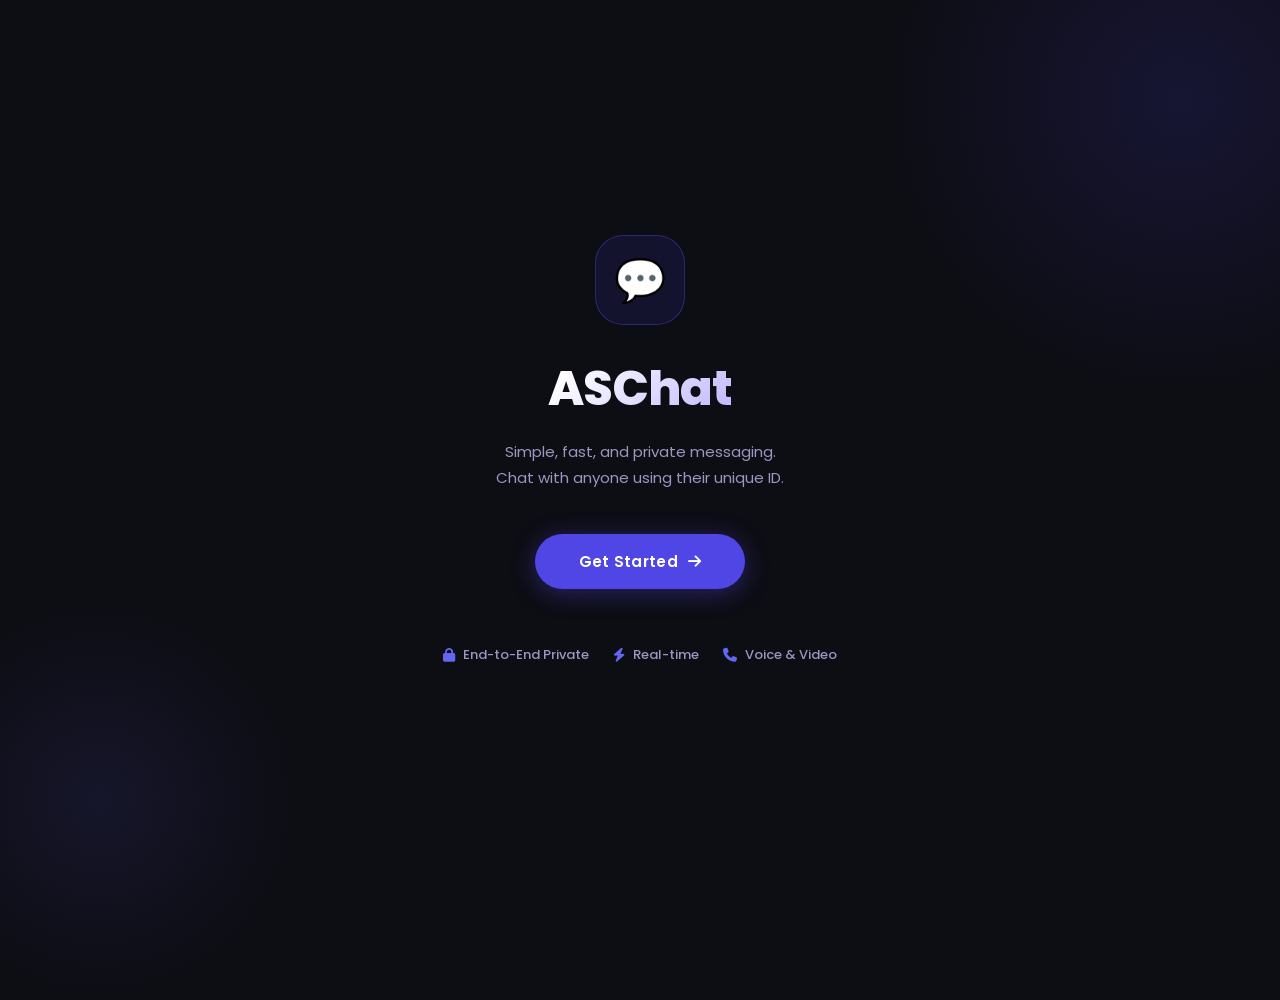
<file: index.html>
<!DOCTYPE html>
<html lang="en">
<head>
  <meta charset="UTF-8" />
  <meta name="viewport" content="width=device-width, initial-scale=1.0"/>
  <title>ASChat — Private Messaging</title>
  <link rel="stylesheet" href="css/style.css" />
  <link rel="stylesheet" href="https://cdnjs.cloudflare.com/ajax/libs/font-awesome/6.5.0/css/all.min.css"/>
  <link rel="manifest" href="manifest.json" />
  <meta name="theme-color" content="#4F46E5" />
  <meta name="apple-mobile-web-app-capable" content="yes" />
  <meta name="apple-mobile-web-app-status-bar-style" content="black-translucent" />
  <meta name="apple-mobile-web-app-title" content="ASChat" />
  <link rel="apple-touch-icon" href="icons/icon-192.png" />
  <link rel="icon" type="image/png" sizes="192x192" href="icons/icon-192.png" />
  <link rel="icon" type="image/png" sizes="512x512" href="icons/icon-512.png" />
</head>
<body class="landing-page">
  <div class="landing-container">
    <div class="landing-logo-wrap">💬</div>
    <h1>ASChat</h1>
    <p>Simple, fast, and private messaging.<br/>Chat with anyone using their unique ID.</p>
    <a href="auth.html" class="btn-start">
      Get Started <i class="fa-solid fa-arrow-right"></i>
    </a>
    <div class="landing-features">
      <div class="landing-feat"><i class="fa-solid fa-lock"></i> End-to-End Private</div>
      <div class="landing-feat"><i class="fa-solid fa-bolt"></i> Real-time</div>
      <div class="landing-feat"><i class="fa-solid fa-phone"></i> Voice &amp; Video</div>
    </div>
  </div>
  <script>
    if ('serviceWorker' in navigator) {
      navigator.serviceWorker.register('sw.js').catch(() => {});
    }
  </script>
</body>
</html>
</file>
<file: css/style.css>
@import url('https://fonts.googleapis.com/css2?family=Poppins:wght@300;400;500;600;700;800&display=swap');

/* ═══════════════════════════════════════════════
   CSS VARIABLES — MIDNIGHT INDIGO THEME
═══════════════════════════════════════════════ */
:root {
  --bg-primary:    #0D0D14;
  --bg-secondary:  #13131E;
  --bg-card:       #1A1A2E;
  --bg-input:      #1E1E30;
  --bg-hover:      #22223A;

  --accent:        #4F46E5;
  --accent-light:  #6366F1;
  --accent-glow:   rgba(79, 70, 229, 0.35);
  --accent-dim:    rgba(79, 70, 229, 0.12);

  --sent-bg:       #4F46E5;
  --received-bg:   #1E1E30;

  --text-primary:  #F0F0FF;
  --text-secondary:#9898C0;
  --text-muted:    #5A5A80;

  --border:        rgba(255,255,255,0.06);
  --border-accent: rgba(79,70,229,0.4);

  --green:         #22C55E;
  --red:           #EF4444;

  --radius-sm:     8px;
  --radius-md:     14px;
  --radius-lg:     20px;
  --radius-xl:     28px;

  --shadow-sm:     0 2px 12px rgba(0,0,0,0.3);
  --shadow-md:     0 4px 24px rgba(0,0,0,0.4);
  --shadow-lg:     0 8px 40px rgba(0,0,0,0.5);
  --shadow-accent: 0 4px 24px rgba(79,70,229,0.4);

  --transition:    all 0.2s cubic-bezier(0.4,0,0.2,1);
  --spring:        all 0.3s cubic-bezier(0.34,1.56,0.64,1);
}

/* ═══════════════════════════════════════════════ RESET */
*,*::before,*::after { margin:0;padding:0;box-sizing:border-box;-webkit-tap-highlight-color:transparent; }
html { height:100%; }
body { font-family:'Poppins',sans-serif;background:var(--bg-primary);color:var(--text-primary);min-height:100vh;overflow-x:hidden;-webkit-font-smoothing:antialiased; }
::-webkit-scrollbar{width:4px}::-webkit-scrollbar-track{background:transparent}::-webkit-scrollbar-thumb{background:var(--border);border-radius:4px}

/* ═══════════════════════════════════════════════ ANIMATIONS */
@keyframes fadeUp{from{opacity:0;transform:translateY(18px)}to{opacity:1;transform:translateY(0)}}
@keyframes fadeIn{from{opacity:0}to{opacity:1}}
@keyframes slideUp{from{transform:translateY(100%);opacity:0}to{transform:translateY(0);opacity:1}}
@keyframes slideDown{from{transform:translateY(-20px);opacity:0}to{transform:translateY(0);opacity:1}}
@keyframes msgIn{from{opacity:0;transform:translateY(10px) scale(0.97)}to{opacity:1;transform:translateY(0) scale(1)}}
@keyframes spin{to{transform:rotate(360deg)}}
@keyframes pulse{0%,100%{transform:scale(1)}50%{transform:scale(1.08)}}
@keyframes callPulse{0%,100%{box-shadow:0 0 0 0 rgba(79,70,229,0.4)}50%{box-shadow:0 0 0 20px rgba(79,70,229,0)}}
@keyframes typingDot{0%,80%,100%{transform:scale(0.6);opacity:0.4}40%{transform:scale(1);opacity:1}}
@keyframes sendingWave{from{height:4px!important}to{height:20px!important}}
@keyframes glowPulse{0%,100%{box-shadow:0 0 20px var(--accent-glow)}50%{box-shadow:0 0 40px var(--accent-glow),0 0 60px rgba(79,70,229,0.2)}}

/* ═══════════════════════════════════════════════ LANDING */
.landing-page{background:var(--bg-primary);min-height:100vh;display:flex;align-items:center;justify-content:center;position:relative;overflow:hidden}
.landing-page::before{content:'';position:absolute;width:600px;height:600px;background:radial-gradient(circle,rgba(79,70,229,0.15) 0%,transparent 70%);top:-200px;right:-200px;pointer-events:none}
.landing-page::after{content:'';position:absolute;width:400px;height:400px;background:radial-gradient(circle,rgba(99,102,241,0.1) 0%,transparent 70%);bottom:-100px;left:-100px;pointer-events:none}
.landing-container{text-align:center;padding:40px 30px;animation:fadeUp 0.7s ease both;position:relative;z-index:1}
.landing-logo-wrap{width:90px;height:90px;background:var(--accent-dim);border:1.5px solid var(--border-accent);border-radius:28px;display:flex;align-items:center;justify-content:center;margin:0 auto 28px;animation:glowPulse 3s ease infinite;font-size:42px}
.landing-container h1{font-size:48px;font-weight:800;letter-spacing:-1px;background:linear-gradient(135deg,#fff 30%,#9b8fff 100%);-webkit-background-clip:text;-webkit-text-fill-color:transparent;background-clip:text;margin-bottom:14px}
.landing-container p{color:var(--text-secondary);font-size:15px;line-height:1.7;margin-bottom:44px;font-weight:400}
.btn-start{display:inline-flex;align-items:center;gap:10px;background:var(--accent);color:#fff;padding:16px 44px;border-radius:50px;text-decoration:none;font-size:15px;font-weight:600;letter-spacing:0.3px;box-shadow:var(--shadow-accent);transition:var(--spring)}
.btn-start:hover{background:var(--accent-light);transform:translateY(-2px) scale(1.03);box-shadow:0 8px 32px rgba(79,70,229,0.55)}
.btn-start:active{transform:scale(0.97)}
.landing-features{margin-top:56px;display:flex;gap:24px;justify-content:center;flex-wrap:wrap}
.landing-feat{display:flex;align-items:center;gap:8px;color:var(--text-secondary);font-size:13px;font-weight:500}
.landing-feat i{color:var(--accent-light);font-size:14px}

/* ═══════════════════════════════════════════════ AUTH */
.auth-page{background:var(--bg-primary);min-height:100vh;display:flex;align-items:center;justify-content:center;padding:20px;position:relative;overflow:hidden}
.auth-page::before{content:'';position:absolute;width:500px;height:500px;background:radial-gradient(circle,rgba(79,70,229,0.12) 0%,transparent 70%);top:-150px;left:50%;transform:translateX(-50%);pointer-events:none}
.auth-container{background:var(--bg-card);border:1px solid var(--border);padding:36px 28px;border-radius:var(--radius-xl);width:100%;max-width:400px;box-shadow:var(--shadow-lg);animation:fadeUp 0.5s ease both;position:relative;z-index:1}
.auth-logo-wrap{width:64px;height:64px;background:var(--accent-dim);border:1px solid var(--border-accent);border-radius:18px;display:flex;align-items:center;justify-content:center;margin:0 auto 16px;font-size:30px}
.auth-container h2{text-align:center;font-size:22px;font-weight:700;color:var(--text-primary);margin-bottom:6px}
.auth-subtitle{text-align:center;color:var(--text-secondary);font-size:13px;margin-bottom:28px}
.auth-tabs{display:flex;background:var(--bg-input);border-radius:var(--radius-md);padding:4px;margin-bottom:24px;gap:4px}
.tab-btn{flex:1;padding:10px;border:none;background:transparent;color:var(--text-secondary);font-size:13px;font-weight:600;cursor:pointer;border-radius:10px;transition:var(--transition);font-family:'Poppins',sans-serif}
.tab-btn.active{background:var(--accent);color:#fff;box-shadow:0 2px 12px rgba(79,70,229,0.4)}
.auth-container input{width:100%;padding:13px 16px;margin-bottom:12px;background:var(--bg-input);border:1px solid var(--border);border-radius:var(--radius-md);font-size:14px;color:var(--text-primary);outline:none;transition:var(--transition);font-family:'Poppins',sans-serif}
.auth-container input::placeholder{color:var(--text-muted)}
.auth-container input:focus{border-color:var(--accent);box-shadow:0 0 0 3px var(--accent-dim)}
.btn-primary{width:100%;padding:14px;background:var(--accent);color:#fff;border:none;border-radius:var(--radius-md);font-size:15px;font-weight:600;cursor:pointer;transition:var(--spring);font-family:'Poppins',sans-serif;box-shadow:0 4px 16px rgba(79,70,229,0.35)}
.btn-primary:hover{background:var(--accent-light);transform:translateY(-1px);box-shadow:var(--shadow-accent)}
.btn-primary:active{transform:scale(0.98)}
.divider{margin:18px 0;color:var(--text-muted);font-size:12px;font-weight:500;text-align:center;position:relative}
.divider::before,.divider::after{content:'';position:absolute;top:50%;width:44%;height:1px;background:var(--border)}
.divider::before{left:0}.divider::after{right:0}
.btn-google{width:100%;padding:13px;background:var(--bg-input);border:1px solid var(--border);border-radius:var(--radius-md);font-size:14px;font-weight:500;color:var(--text-primary);cursor:pointer;display:flex;align-items:center;justify-content:center;gap:10px;transition:var(--transition);font-family:'Poppins',sans-serif}
.btn-google:hover{background:var(--bg-hover);border-color:rgba(255,255,255,0.12);transform:translateY(-1px)}
.error-msg{color:var(--red);font-size:12px;margin-top:10px;min-height:18px;text-align:center;font-weight:500}

/* ═══════════════════════════════════════════════ CHATS PAGE */
.chats-page{background:var(--bg-primary);min-height:100vh;display:flex;flex-direction:column}
.chats-header{background:var(--bg-secondary);border-bottom:1px solid var(--border);padding:0 20px;height:62px;display:flex;align-items:center;justify-content:space-between;position:sticky;top:0;z-index:100;backdrop-filter:blur(20px);-webkit-backdrop-filter:blur(20px);animation:slideDown 0.4s ease both}
.chats-header-left{display:flex;align-items:center;gap:12px}
.chats-logo{width:34px;height:34px;background:var(--accent-dim);border:1px solid var(--border-accent);border-radius:10px;display:flex;align-items:center;justify-content:center;font-size:16px}
.chats-header h2{font-size:20px;font-weight:700;background:linear-gradient(135deg,#fff 30%,#9b8fff);-webkit-background-clip:text;-webkit-text-fill-color:transparent;background-clip:text}
.header-actions{display:flex;gap:4px}
.header-actions button{background:transparent;border:none;color:var(--text-secondary);width:38px;height:38px;border-radius:50%;display:flex;align-items:center;justify-content:center;cursor:pointer;font-size:16px;transition:var(--transition)}
.header-actions button:hover{background:var(--bg-hover);color:var(--text-primary)}
.header-actions button:active{transform:scale(0.9)}
.my-id-banner{background:var(--accent-dim);border-bottom:1px solid var(--border-accent);padding:10px 20px;display:flex;align-items:center;justify-content:space-between;animation:slideDown 0.4s 0.1s ease both;opacity:0;animation-fill-mode:forwards}
.my-id-banner span{font-size:12px;color:var(--text-secondary);font-weight:400}
.my-id-banner strong{color:var(--accent-light);font-weight:600}
.copy-btn{background:var(--accent);color:#fff;border:none;border-radius:20px;padding:5px 14px;font-size:11px;font-weight:600;cursor:pointer;transition:var(--spring);font-family:'Poppins',sans-serif}
.copy-btn:hover{background:var(--accent-light);transform:scale(1.05)}
.copy-btn:active{transform:scale(0.95)}
.chats-list{flex:1;padding:8px 0;overflow-y:auto}
.chat-item{display:flex;align-items:center;gap:14px;padding:13px 20px;cursor:pointer;transition:var(--transition);position:relative;animation:fadeUp 0.3s ease both}
.chat-item:hover{background:var(--bg-hover)}
.chat-item:active{background:var(--bg-card)}
.chat-avatar{width:52px;height:52px;border-radius:50%;background:linear-gradient(135deg,var(--accent),#7C3AED);display:flex;align-items:center;justify-content:center;font-size:20px;font-weight:700;color:#fff;flex-shrink:0}
.chat-avatar-img{width:52px;height:52px;border-radius:50%;object-fit:cover;flex-shrink:0}
.chat-info{flex:1;min-width:0}
.chat-info h4{font-size:15px;font-weight:600;color:var(--text-primary);margin-bottom:3px;white-space:nowrap;overflow:hidden;text-overflow:ellipsis}
.chat-info p{font-size:13px;color:var(--text-secondary);white-space:nowrap;overflow:hidden;text-overflow:ellipsis;font-weight:400}
.chat-info p.unread-preview{color:var(--text-primary);font-weight:500}
.chat-item-right{display:flex;flex-direction:column;align-items:flex-end;gap:5px;flex-shrink:0}
.chat-time{font-size:11px;color:var(--text-muted);font-weight:500}
.chat-time.unread-time{color:var(--accent-light)}
.chat-unread{background:var(--accent);color:#fff;font-size:11px;font-weight:700;min-width:20px;height:20px;border-radius:10px;display:flex;align-items:center;justify-content:center;padding:0 5px;animation:pulse 0.4s var(--spring) both}
.no-chats{text-align:center;color:var(--text-muted);padding:80px 30px;font-size:14px;line-height:1.7;animation:fadeIn 0.5s ease both}
.chat-item+.chat-item::before{content:'';position:absolute;top:0;left:86px;right:0;height:1px;background:var(--border)}

/* ═══════════════════════════════════════════════ MODAL */
.modal{position:fixed;inset:0;background:rgba(0,0,0,0.7);backdrop-filter:blur(8px);display:flex;align-items:center;justify-content:center;z-index:300;padding:20px;animation:fadeIn 0.2s ease both}
.modal-box{background:var(--bg-card);border:1px solid var(--border);border-radius:var(--radius-xl);padding:28px 24px;width:100%;max-width:360px;box-shadow:var(--shadow-lg);animation:fadeUp 0.3s var(--spring) both}
.modal-box h3{font-size:18px;font-weight:700;margin-bottom:6px}
.modal-box p{color:var(--text-secondary);font-size:13px;margin-bottom:16px}
.modal-box input{width:100%;padding:13px 16px;background:var(--bg-input);border:1px solid var(--border);border-radius:var(--radius-md);font-size:18px;font-weight:600;color:var(--text-primary);outline:none;letter-spacing:2px;text-align:center;transition:var(--transition);font-family:'Poppins',sans-serif}
.modal-box input:focus{border-color:var(--accent);box-shadow:0 0 0 3px var(--accent-dim)}
.modal-actions{display:flex;gap:10px;margin-top:16px}
.btn-cancel{flex:1;padding:13px;background:var(--bg-input);border:1px solid var(--border);border-radius:var(--radius-md);color:var(--text-secondary);font-size:14px;font-weight:600;cursor:pointer;transition:var(--transition);font-family:'Poppins',sans-serif}
.btn-cancel:hover{background:var(--bg-hover);color:var(--text-primary)}
.modal-actions .btn-primary{flex:1.4}

/* ═══════════════════════════════════════════════ CHAT PAGE */
.chat-page{background:var(--bg-primary);height:100vh;display:flex;flex-direction:column;overflow:hidden;position:relative}
.chat-page::before{content:'';position:fixed;inset:0;background-image:radial-gradient(circle at 20% 30%,rgba(79,70,229,0.04) 0%,transparent 50%),radial-gradient(circle at 80% 70%,rgba(99,102,241,0.03) 0%,transparent 50%);pointer-events:none;z-index:0}
.chat-header{background:var(--bg-secondary);border-bottom:1px solid var(--border);padding:0 16px;height:62px;display:flex;align-items:center;gap:12px;position:sticky;top:0;z-index:100;backdrop-filter:blur(20px);-webkit-backdrop-filter:blur(20px);flex-shrink:0;animation:slideDown 0.4s ease both}
.back-btn{background:transparent;border:none;color:var(--text-secondary);width:36px;height:36px;border-radius:50%;display:flex;align-items:center;justify-content:center;cursor:pointer;font-size:15px;transition:var(--transition);flex-shrink:0}
.back-btn:hover{background:var(--bg-hover);color:var(--text-primary)}
.back-btn:active{transform:scale(0.88)}
.chat-avatar-small{width:40px;height:40px;border-radius:50%;background:linear-gradient(135deg,var(--accent),#7C3AED);font-size:16px;font-weight:700;color:#fff;flex-shrink:0;overflow:hidden;display:flex;align-items:center;justify-content:center}
.chat-avatar-small-img{width:40px;height:40px;border-radius:50%;object-fit:cover}
.chat-header-info{flex:1;min-width:0}
.chat-header-info h3{font-size:15px;font-weight:600;color:var(--text-primary);white-space:nowrap;overflow:hidden;text-overflow:ellipsis}
#chatStatus{font-size:12px;font-weight:500;display:block;margin-top:1px}
.call-header-btn{background:transparent;border:none;color:var(--text-secondary);width:38px;height:38px;border-radius:50%;display:flex;align-items:center;justify-content:center;cursor:pointer;font-size:16px;transition:var(--transition);flex-shrink:0}
.call-header-btn:hover{background:var(--bg-hover);color:var(--accent-light)}
.call-header-btn:active{transform:scale(0.88)}

/* Messages */
.messages-container{flex:1;overflow-y:auto;padding:16px 14px 140px;display:flex;flex-direction:column;gap:3px;position:relative;z-index:1;-webkit-overflow-scrolling:touch}
.date-separator{display:flex;align-items:center;justify-content:center;margin:12px 0}
.date-separator span{background:var(--bg-card);border:1px solid var(--border);color:var(--text-muted);font-size:11px;font-weight:600;padding:4px 14px;border-radius:20px;letter-spacing:0.5px}
.message-wrapper{display:flex;align-items:flex-end;gap:6px;animation:msgIn 0.25s ease both}
.message-wrapper.sent{flex-direction:row-reverse}
.message-wrapper.received{flex-direction:row}
.message{max-width:78%;padding:10px 14px;border-radius:18px;font-size:14px;line-height:1.55;position:relative;word-break:break-word;box-shadow:var(--shadow-sm)}
.message.sent{background:var(--sent-bg);color:#fff;border-bottom-right-radius:4px}
.message.received{background:var(--received-bg);color:var(--text-primary);border-bottom-left-radius:4px;border:1px solid var(--border)}
.msg-meta{display:flex;align-items:center;justify-content:flex-end;gap:4px;margin-top:4px}
.msg-time{font-size:10px;color:rgba(255,255,255,0.55);font-weight:500}
.message.received .msg-time{color:var(--text-muted)}
.msg-ticks{font-size:12px;color:rgba(255,255,255,0.55);line-height:1}
.msg-ticks.delivered{color:rgba(255,255,255,0.7)}
.msg-ticks.seen{color:#A5F3FC}
.msg-ticks.sending i{animation:spin 1.2s linear infinite;font-size:10px}
.msg-reactions{display:flex;flex-wrap:wrap;gap:4px;margin-top:5px}
.msg-reaction-badge{background:var(--bg-card);border:1px solid var(--border);border-radius:20px;padding:3px 8px;font-size:13px;cursor:pointer;transition:var(--transition);display:inline-flex;align-items:center;gap:3px}
.msg-reaction-badge .count{font-size:11px;color:var(--text-secondary)}
.msg-reaction-badge.mine{border-color:var(--accent);background:var(--accent-dim)}
.msg-reaction-badge:hover{transform:scale(1.1)}
.reply-preview{background:rgba(0,0,0,0.2);border-left:3px solid rgba(255,255,255,0.4);border-radius:8px;padding:6px 10px;margin-bottom:8px;font-size:12px;color:rgba(255,255,255,0.75);white-space:nowrap;overflow:hidden;text-overflow:ellipsis;max-width:100%}
.message.received .reply-preview{border-left-color:var(--accent);color:var(--text-secondary);background:rgba(255,255,255,0.04)}
.reply-preview strong{display:block;color:var(--accent-light);font-size:11px;margin-bottom:2px}
.message.sent .reply-preview strong{color:rgba(255,255,255,0.9)}
.msg-photo{max-width:240px;max-height:240px;width:100%;border-radius:12px;display:block;cursor:pointer;object-fit:cover;transition:var(--transition)}
.msg-photo:hover{opacity:0.9;transform:scale(0.99)}
.call-msg-bubble{display:flex;align-items:center;gap:8px;font-size:13px;color:#fff;padding:2px 0;font-weight:500}
.call-msg-bubble.missed{color:var(--red)}
.msg-action-btn{background:none;border:none;color:var(--text-muted);font-size:14px;cursor:pointer;padding:4px 6px;border-radius:50%;opacity:0;transition:opacity 0.2s,background 0.2s;align-self:center}
.message-wrapper:hover .msg-action-btn{opacity:1}
.msg-action-btn:hover{background:var(--bg-hover);color:var(--text-primary)}

/* Typing */
.typing-indicator{display:flex;align-items:center;gap:8px;padding:8px 14px;animation:msgIn 0.25s ease both}
.typing-bubble{background:var(--received-bg);border:1px solid var(--border);border-radius:18px;border-bottom-left-radius:4px;padding:12px 16px;display:flex;align-items:center;gap:4px}
.typing-dot{width:7px;height:7px;background:var(--text-muted);border-radius:50%;animation:typingDot 1.2s ease infinite}
.typing-dot:nth-child(2){animation-delay:0.2s}
.typing-dot:nth-child(3){animation-delay:0.4s}

/* Reply bar */
.reply-bar{display:none;align-items:center;gap:12px;padding:10px 16px;background:var(--bg-card);border-top:1px solid var(--border-accent);border-left:3px solid var(--accent);position:fixed;bottom:calc(62px + env(safe-area-inset-bottom));left:0;right:0;z-index:49}
.reply-bar.active{display:flex}
.reply-bar-text{flex:1;min-width:0}
.reply-bar-text strong{display:block;font-size:12px;color:var(--accent-light);margin-bottom:2px}
.reply-bar-text span{font-size:13px;color:var(--text-secondary);white-space:nowrap;overflow:hidden;text-overflow:ellipsis;display:block}
.reply-bar-close{background:var(--bg-input);border:none;color:var(--text-muted);width:28px;height:28px;border-radius:50%;display:flex;align-items:center;justify-content:center;cursor:pointer;font-size:13px;transition:var(--transition);flex-shrink:0}
.reply-bar-close:hover{background:var(--red);color:#fff}

/* Input area */
.chat-input-area{background:var(--bg-secondary);border-top:1px solid var(--border);padding:10px 8px env(safe-area-inset-bottom);display:flex;align-items:center;gap:6px;position:fixed;bottom:0;left:0;right:0;z-index:9999;flex-shrink:0;box-sizing:content-box}
.attach-btn{background:transparent;border:none;color:var(--text-secondary);width:38px;height:38px;border-radius:50%;display:flex;align-items:center;justify-content:center;cursor:pointer;font-size:17px;transition:var(--transition);flex-shrink:0}
.attach-btn:hover{background:var(--bg-hover);color:var(--accent-light)}
.attach-btn:active{transform:scale(0.88)}
.input-wrap{flex:1;min-width:0;display:flex;align-items:center;gap:6px;background:var(--bg-input);border:1px solid var(--border);border-radius:24px;padding:0 14px;transition:var(--transition)}
.input-wrap:focus-within{border-color:var(--accent);box-shadow:0 0 0 3px var(--accent-dim)}
.input-wrap input{flex:1;border:none;background:none;outline:none;font-size:14px;color:var(--text-primary);padding:11px 0;font-family:'Poppins',sans-serif;font-weight:400}
.input-wrap input::placeholder{color:var(--text-muted)}
.recording-waveform{display:none;align-items:center;gap:3px;height:28px;flex:1}
.recording-waveform.active{display:flex}
.recording-bar{width:3px;border-radius:3px;background:var(--red);height:4px;transition:height 0.1s ease;flex-shrink:0}
.voice-btn{background:var(--bg-input);border:1px solid var(--border);color:var(--text-secondary);width:40px;height:40px;border-radius:50%;display:flex;align-items:center;justify-content:center;cursor:pointer;font-size:16px;transition:var(--spring);flex-shrink:0}
.voice-btn:hover{background:var(--bg-hover);color:var(--text-primary)}
.voice-btn.recording{background:var(--red);border-color:var(--red);color:#fff;animation:pulse 0.8s ease infinite}
.send-btn{background:var(--accent);border:none;color:#fff;width:42px;height:42px;border-radius:50%;display:flex;align-items:center;justify-content:center;cursor:pointer;font-size:15px;transition:var(--spring);box-shadow:0 2px 12px rgba(79,70,229,0.4);flex-shrink:0}
.send-btn:hover{background:var(--accent-light);transform:scale(1.08);box-shadow:var(--shadow-accent)}
.send-btn:active{transform:scale(0.92)}

/* ═══════════════════════════════════════════════ BOTTOM SHEET */
.bottom-sheet-overlay{position:fixed;inset:0;z-index:200;background:rgba(0,0,0,0.6);backdrop-filter:blur(6px);display:flex;align-items:flex-end;justify-content:center;animation:fadeIn 0.2s ease both}
.bottom-sheet{background:var(--bg-card);border-top:1px solid var(--border);border-radius:24px 24px 0 0;width:100%;max-width:480px;padding:16px 16px calc(32px + env(safe-area-inset-bottom));animation:slideUp 0.3s var(--spring) both}
.bottom-sheet::before{content:'';display:block;width:40px;height:4px;background:var(--border);border-radius:4px;margin:0 auto 16px}
.reaction-picker{display:flex;justify-content:space-around;padding:12px 8px 16px;border-bottom:1px solid var(--border);margin-bottom:12px}
.reaction-picker span{font-size:28px;cursor:pointer;border-radius:12px;padding:6px 10px;transition:var(--spring);display:flex;align-items:center;justify-content:center}
.reaction-picker span:hover{transform:scale(1.3);background:var(--bg-hover)}
.reaction-picker span.selected{background:var(--accent-dim);border:1px solid var(--border-accent)}
.sheet-actions{display:flex;flex-direction:column;gap:4px}
.sheet-btn{background:transparent;border:none;color:var(--text-primary);padding:14px 16px;text-align:left;font-size:15px;font-weight:500;cursor:pointer;border-radius:var(--radius-md);display:flex;align-items:center;gap:14px;transition:var(--transition);font-family:'Poppins',sans-serif}
.sheet-btn i{width:20px;color:var(--text-secondary);font-size:16px}
.sheet-btn:hover{background:var(--bg-hover)}
.sheet-btn.danger{color:var(--red)}
.sheet-btn.danger i{color:var(--red)}
.sheet-btn.danger:hover{background:rgba(239,68,68,0.1)}
.sheet-cancel{width:100%;margin-top:8px;padding:14px;background:var(--bg-input);border:1px solid var(--border);border-radius:var(--radius-md);color:var(--text-secondary);font-size:14px;font-weight:600;cursor:pointer;transition:var(--transition);font-family:'Poppins',sans-serif}
.sheet-cancel:hover{background:var(--bg-hover);color:var(--text-primary)}

/* ═══════════════════════════════════════════════ FORWARD MODAL */
.forward-modal{position:fixed;inset:0;z-index:250;background:rgba(0,0,0,0.7);backdrop-filter:blur(8px);display:flex;align-items:flex-end;justify-content:center;animation:fadeIn 0.2s ease both}
.forward-box{background:var(--bg-card);border-top:1px solid var(--border);border-radius:24px 24px 0 0;width:100%;max-width:480px;padding:20px 16px calc(36px + env(safe-area-inset-bottom));max-height:70vh;display:flex;flex-direction:column;animation:slideUp 0.3s var(--spring) both}
.forward-box::before{content:'';display:block;width:40px;height:4px;background:var(--border);border-radius:4px;margin:0 auto 16px}
.forward-box h3{font-size:16px;font-weight:700;margin-bottom:16px;padding:0 4px;display:flex;align-items:center;gap:10px;color:var(--text-primary)}
.forward-box h3 i{color:var(--accent-light)}
#forwardContactsList{flex:1;overflow-y:auto}
.forward-contact{display:flex;align-items:center;gap:14px;padding:12px 8px;border-radius:var(--radius-md);cursor:pointer;transition:var(--transition)}
.forward-contact:hover{background:var(--bg-hover)}
.forward-avatar{width:44px;height:44px;border-radius:50%;background:linear-gradient(135deg,var(--accent),#7C3AED);display:flex;align-items:center;justify-content:center;font-size:18px;font-weight:700;color:#fff;flex-shrink:0}
.forward-contact-name{font-size:15px;font-weight:500;color:var(--text-primary)}
.forward-cancel{width:100%;margin-top:12px;padding:14px;background:var(--bg-input);border:1px solid var(--border);border-radius:var(--radius-md);color:var(--text-secondary);font-size:14px;font-weight:600;cursor:pointer;transition:var(--transition);font-family:'Poppins',sans-serif;flex-shrink:0}
.forward-cancel:hover{background:var(--bg-hover);color:var(--text-primary)}

/* ═══════════════════════════════════════════════ PHOTO VIEWER */
.photo-modal{position:fixed;inset:0;z-index:400;background:rgba(0,0,0,0.92);backdrop-filter:blur(16px);display:flex;align-items:center;justify-content:center;animation:fadeIn 0.2s ease both;cursor:zoom-out;padding:20px}
.photo-modal img{max-width:100%;max-height:90vh;border-radius:12px;box-shadow:var(--shadow-lg);animation:fadeUp 0.3s var(--spring) both}

/* ═══════════════════════════════════════════════ VOICE CARD */
.voice-card{background:transparent;display:flex;flex-direction:column;gap:6px;min-width:230px}
.voice-controls{display:flex;align-items:center;gap:10px}
.voice-play-btn{width:38px;height:38px;border-radius:50%;background:rgba(255,255,255,0.15);border:none;color:#fff;font-size:13px;cursor:pointer;display:flex;align-items:center;justify-content:center;flex-shrink:0;transition:var(--spring)}
.voice-play-btn:hover{background:rgba(255,255,255,0.25);transform:scale(1.08)}
.message.received .voice-play-btn{background:var(--accent-dim);color:var(--accent-light)}
.message.received .voice-play-btn:hover{background:var(--accent);color:#fff}
.waveform-container{flex:1;display:flex;align-items:center;gap:2px;height:32px;overflow:hidden}
.waveform-bar{width:3px;border-radius:3px;background:rgba(255,255,255,0.35);flex-shrink:0;transition:height 0.1s}
.waveform-bar.played{background:rgba(255,255,255,0.85)}
.message.received .waveform-bar{background:var(--text-muted)}
.message.received .waveform-bar.played{background:var(--accent-light)}
.voice-bottom-row{display:flex;align-items:center;justify-content:space-between}
.voice-duration{font-size:11px;color:rgba(255,255,255,0.5);font-weight:500}
.message.received .voice-duration{color:var(--text-muted)}
.voice-speed-btn{background:rgba(255,255,255,0.12);border:none;border-radius:20px;padding:3px 10px;font-size:11px;font-weight:700;color:rgba(255,255,255,0.8);cursor:pointer;transition:var(--transition);font-family:'Poppins',sans-serif}
.voice-speed-btn:hover{background:rgba(255,255,255,0.2)}
.message.received .voice-speed-btn{background:var(--accent-dim);color:var(--accent-light)}

/* ═══════════════════════════════════════════════ SENDING */
.sending-placeholder{display:flex;align-items:center;gap:10px;padding:10px 14px;color:var(--text-muted);font-size:13px;min-width:160px}
.photo-placeholder{min-width:200px;min-height:80px;background:rgba(255,255,255,0.04);border-radius:12px;justify-content:center;flex-direction:column;gap:8px}
.sending-spinner{width:20px;height:20px;border:2px solid var(--border);border-top-color:var(--accent);border-radius:50%;animation:spin 0.8s linear infinite;flex-shrink:0;display:inline-block}
.sending-wave-bar{animation:sendingWave 0.8s ease-in-out infinite alternate}
.sending-wave-bar:nth-child(odd){animation-delay:0.2s}
.sending-wave-bar:nth-child(3n){animation-delay:0.4s}

/* ═══════════════════════════════════════════════ PROFILE */
.profile-page{background:var(--bg-primary);min-height:100vh}
.profile-header{background:var(--bg-secondary);border-bottom:1px solid var(--border);padding:0 16px;height:62px;display:flex;align-items:center;gap:16px;position:sticky;top:0;z-index:100;backdrop-filter:blur(20px);animation:slideDown 0.4s ease both}
.profile-header h2{font-size:18px;font-weight:700;color:var(--text-primary)}
.profile-hero{background:linear-gradient(180deg,var(--bg-secondary) 0%,var(--bg-primary) 100%);border-bottom:1px solid var(--border);padding:36px 20px 44px;display:flex;flex-direction:column;align-items:center;gap:16px;position:relative;overflow:hidden}
.profile-hero::before{content:'';position:absolute;width:300px;height:300px;background:radial-gradient(circle,rgba(79,70,229,0.1) 0%,transparent 70%);top:-100px;left:50%;transform:translateX(-50%);pointer-events:none}
.profile-avatar-wrap{position:relative;width:100px;height:100px;z-index:1}
.profile-avatar-wrap .avatar-img,.profile-avatar-wrap .avatar-placeholder{width:100px;height:100px;border-radius:50%;object-fit:cover;border:3px solid var(--border-accent);box-shadow:0 0 0 6px rgba(79,70,229,0.1)}
.profile-avatar-wrap .avatar-placeholder{background:linear-gradient(135deg,var(--accent),#7C3AED);display:flex;align-items:center;justify-content:center;font-size:40px;color:#fff;font-weight:700}
.profile-edit-photo-btn{position:absolute;bottom:2px;right:2px;background:var(--accent);border:2px solid var(--bg-primary);border-radius:50%;width:30px;height:30px;display:flex;align-items:center;justify-content:center;color:#fff;font-size:12px;cursor:pointer;transition:var(--spring);box-shadow:var(--shadow-sm)}
.profile-edit-photo-btn:hover{background:var(--accent-light);transform:scale(1.1)}
.profile-name-display{color:var(--text-primary);font-size:22px;font-weight:700;text-align:center;z-index:1}
.profile-id-display{color:var(--text-muted);font-size:13px;font-weight:500;background:var(--accent-dim);border:1px solid var(--border-accent);padding:4px 14px;border-radius:20px;z-index:1}
.profile-body{padding:20px 16px;display:flex;flex-direction:column;gap:10px;animation:fadeUp 0.4s 0.2s ease both;opacity:0;animation-fill-mode:forwards}
.profile-field{background:var(--bg-card);border:1px solid var(--border);border-radius:var(--radius-md);padding:16px;transition:var(--transition)}
.profile-field:focus-within{border-color:var(--accent);box-shadow:0 0 0 3px var(--accent-dim)}
.profile-field label{font-size:11px;color:var(--accent-light);font-weight:600;display:block;margin-bottom:8px;letter-spacing:0.5px;text-transform:uppercase}
.profile-field input{width:100%;border:none;outline:none;font-size:15px;color:var(--text-primary);background:none;font-family:'Poppins',sans-serif;font-weight:500}
.profile-field input::placeholder{color:var(--text-muted)}
.profile-id-row{display:flex;align-items:center;justify-content:space-between}
.profile-id-copy{background:var(--accent);color:#fff;border:none;border-radius:20px;padding:5px 14px;font-size:12px;font-weight:600;cursor:pointer;transition:var(--spring);font-family:'Poppins',sans-serif}
.profile-id-copy:hover{background:var(--accent-light);transform:scale(1.05)}
.btn-save-profile{background:var(--accent);color:#fff;border:none;border-radius:var(--radius-md);padding:16px;font-size:15px;font-weight:600;cursor:pointer;width:100%;transition:var(--spring);font-family:'Poppins',sans-serif;box-shadow:var(--shadow-accent);display:flex;align-items:center;justify-content:center;gap:8px}
.btn-save-profile:hover{background:var(--accent-light);transform:translateY(-2px);box-shadow:0 8px 32px rgba(79,70,229,0.5)}
.btn-save-profile:active{transform:scale(0.98)}

/* ═══════════════════════════════════════════════ OTHER PROFILE */
.other-profile-page{background:var(--bg-primary);min-height:100vh}
.other-profile-header{background:var(--bg-secondary);border-bottom:1px solid var(--border);padding:0 16px;height:62px;display:flex;align-items:center;gap:16px;position:sticky;top:0;z-index:100;backdrop-filter:blur(20px);animation:slideDown 0.4s ease both}
.other-profile-header h2{font-size:18px;font-weight:700}
.other-profile-hero{background:linear-gradient(180deg,var(--bg-secondary) 0%,var(--bg-primary) 100%);border-bottom:1px solid var(--border);padding:40px 20px 50px;display:flex;flex-direction:column;align-items:center;gap:16px;position:relative;overflow:hidden}
.other-profile-hero::before{content:'';position:absolute;width:300px;height:300px;background:radial-gradient(circle,rgba(79,70,229,0.1) 0%,transparent 70%);top:-100px;left:50%;transform:translateX(-50%);pointer-events:none}
.other-profile-avatar{width:110px;height:110px;border-radius:50%;object-fit:cover;border:3px solid var(--border-accent);box-shadow:0 0 0 6px rgba(79,70,229,0.1);z-index:1}
.other-profile-avatar-placeholder{width:110px;height:110px;border-radius:50%;background:linear-gradient(135deg,var(--accent),#7C3AED);display:flex;align-items:center;justify-content:center;font-size:44px;color:#fff;font-weight:700;border:3px solid var(--border-accent);box-shadow:0 0 0 6px rgba(79,70,229,0.1);z-index:1}
.other-profile-name{color:var(--text-primary);font-size:22px;font-weight:700;text-align:center;z-index:1}
.other-profile-body{padding:20px 16px;display:flex;flex-direction:column;gap:10px;animation:fadeUp 0.4s 0.2s ease both;opacity:0;animation-fill-mode:forwards}
.other-profile-card{background:var(--bg-card);border:1px solid var(--border);border-radius:var(--radius-md);padding:16px}
.other-profile-card label{font-size:11px;color:var(--accent-light);font-weight:600;display:block;margin-bottom:8px;letter-spacing:0.5px;text-transform:uppercase}
.other-profile-card .id-row{display:flex;align-items:center;justify-content:space-between}
.other-profile-card .id-value{font-size:16px;color:var(--text-primary);font-weight:600}
.avatar-img{width:100%;height:100%;border-radius:50%;object-fit:cover}

/* ═══════════════════════════════════════════════ CALL SCREENS */
.call-screen{position:fixed;inset:0;z-index:500;display:none;flex-direction:column;align-items:center;justify-content:center;background:linear-gradient(160deg,#0D0D14 0%,#1a1240 50%,#0D0D14 100%);color:#fff;text-align:center;padding:40px 20px calc(40px + env(safe-area-inset-bottom))}
.call-screen::before{content:'';position:absolute;width:400px;height:400px;background:radial-gradient(circle,rgba(79,70,229,0.2) 0%,transparent 70%);top:50%;left:50%;transform:translate(-50%,-50%);pointer-events:none}
.call-bg{position:absolute;inset:0;background:inherit;z-index:0}
.call-avatar-wrap{position:relative;z-index:1;margin-bottom:24px}
.call-avatar{width:110px;height:110px;border-radius:50%;background:linear-gradient(135deg,var(--accent),#7C3AED);display:flex;align-items:center;justify-content:center;font-size:44px;font-weight:700;color:#fff;border:3px solid rgba(255,255,255,0.15);overflow:hidden;margin:0 auto;animation:callPulse 1.8s ease-in-out infinite}
.call-avatar img{width:100%;height:100%;object-fit:cover}
.call-name{font-size:26px;font-weight:700;position:relative;z-index:1;margin-bottom:8px}
.call-status{font-size:14px;color:rgba(255,255,255,0.6);position:relative;z-index:1;margin-bottom:60px;font-weight:500}
.call-type-label{font-size:14px;color:rgba(255,255,255,0.7);position:relative;z-index:1;margin-bottom:8px;font-weight:500}
.call-actions{display:flex;gap:24px;align-items:center;justify-content:center;position:relative;z-index:1}
.incoming-actions{gap:60px}
.call-btn{width:68px;height:68px;border-radius:50%;border:none;font-size:24px;cursor:pointer;display:flex;align-items:center;justify-content:center;transition:var(--spring);box-shadow:var(--shadow-md)}
.call-btn.end{background:var(--red);color:#fff}
.call-btn.accept{background:var(--green);color:#fff;animation:callPulse 1s ease-in-out infinite}
.call-btn.decline{background:var(--red);color:#fff}
.call-btn:active{transform:scale(0.9)}
.call-btn:hover{transform:scale(1.06)}
.active-call{justify-content:space-between;padding:60px 20px calc(50px + env(safe-area-inset-bottom))}
.active-call-top{display:flex;flex-direction:column;align-items:center;gap:10px;position:relative;z-index:1}
.active-call-top .call-avatar{width:80px;height:80px;font-size:32px;animation:none}
.call-timer{font-size:18px;color:rgba(255,255,255,0.75);letter-spacing:2px;font-weight:500}
.active-actions{flex-wrap:wrap;gap:20px;position:relative;z-index:1}
.call-ctrl-btn{background:rgba(255,255,255,0.1);border:1px solid rgba(255,255,255,0.15);border-radius:50%;width:62px;height:62px;color:#fff;font-size:18px;cursor:pointer;display:flex;flex-direction:column;align-items:center;justify-content:center;gap:3px;transition:var(--transition)}
.call-ctrl-btn span{font-size:10px;font-weight:500;font-family:'Poppins',sans-serif}
.call-ctrl-btn.active{background:rgba(255,255,255,0.25)}
.call-ctrl-btn:hover{background:rgba(255,255,255,0.18)}
.call-ctrl-btn:active{transform:scale(0.92)}
.remote-video{position:absolute;inset:0;width:100%;height:100%;object-fit:cover;z-index:0;display:none;background:#000}
.local-video{position:absolute;bottom:140px;right:16px;width:100px;height:140px;border-radius:14px;object-fit:cover;z-index:2;display:none;border:2px solid rgba(255,255,255,0.3)}
.local-video-preview{position:absolute;bottom:120px;left:50%;transform:translateX(-50%);width:120px;height:160px;border-radius:14px;object-fit:cover;z-index:2;display:none;border:2px solid rgba(255,255,255,0.25)}
.call-msg-bubble{display:flex;align-items:center;gap:8px;font-size:13px;color:#fff;padding:2px 0;font-weight:500}
.call-msg-bubble.missed{color:var(--red)}
.call-msg-bubble i{font-size:14px}

/* ═══════════════════════════════════════════════ RESPONSIVE */
@media(min-width:768px){
  .auth-container{padding:48px 40px}
  .chat-input-area{padding:12px 20px;padding-bottom:calc(12px + env(safe-area-inset-bottom))}
  .messages-container{padding:20px 20px 140px}
  .chats-header{padding:0 28px}
  .my-id-banner{padding:10px 28px}
  .chats-list .chat-item{padding:14px 28px}
}

/* ═══════════════════════════════════════════════
   GLOBAL INCOMING CALL POPUP (WhatsApp style)
═══════════════════════════════════════════════ */
#globalCallPopup {
  position: fixed;
  top: 16px;
  left: 50%;
  transform: translateX(-50%) translateY(-120px);
  z-index: 9999;
  width: calc(100% - 32px);
  max-width: 420px;
  transition: transform 0.4s cubic-bezier(0.34, 1.56, 0.64, 1), opacity 0.3s ease;
  opacity: 0;
}

#globalCallPopup.gc-visible {
  transform: translateX(-50%) translateY(0);
  opacity: 1;
}

#globalCallPopup.gc-hiding {
  transform: translateX(-50%) translateY(-120px);
  opacity: 0;
}

.gc-popup-inner {
  background: #1A1A2E;
  border: 1px solid rgba(79, 70, 229, 0.5);
  border-radius: 20px;
  padding: 14px 16px;
  display: flex;
  align-items: center;
  justify-content: space-between;
  gap: 12px;
  box-shadow: 0 8px 40px rgba(0,0,0,0.6), 0 0 0 1px rgba(79,70,229,0.2), 0 4px 24px rgba(79,70,229,0.3);
  backdrop-filter: blur(20px);
  -webkit-backdrop-filter: blur(20px);
}

.gc-left {
  display: flex;
  align-items: center;
  gap: 12px;
  flex: 1;
  min-width: 0;
}

.gc-avatar {
  width: 48px;
  height: 48px;
  border-radius: 50%;
  background: linear-gradient(135deg, #4F46E5, #7C3AED);
  display: flex;
  align-items: center;
  justify-content: center;
  flex-shrink: 0;
  overflow: hidden;
  border: 2px solid rgba(79,70,229,0.5);
  animation: callPulse 1.5s ease-in-out infinite;
}

.gc-info {
  min-width: 0;
}

.gc-label {
  font-size: 11px;
  font-weight: 600;
  color: #6366F1;
  margin-bottom: 3px;
  letter-spacing: 0.3px;
  font-family: 'Poppins', sans-serif;
}

.gc-name {
  font-size: 16px;
  font-weight: 700;
  color: #F0F0FF;
  white-space: nowrap;
  overflow: hidden;
  text-overflow: ellipsis;
  font-family: 'Poppins', sans-serif;
}

.gc-actions {
  display: flex;
  align-items: center;
  gap: 10px;
  flex-shrink: 0;
}

.gc-btn {
  width: 46px;
  height: 46px;
  border-radius: 50%;
  border: none;
  font-size: 18px;
  cursor: pointer;
  display: flex;
  align-items: center;
  justify-content: center;
  transition: all 0.3s cubic-bezier(0.34, 1.56, 0.64, 1);
  box-shadow: 0 4px 16px rgba(0,0,0,0.3);
}

.gc-decline {
  background: #EF4444;
  color: #fff;
}

.gc-decline:hover {
  background: #DC2626;
  transform: scale(1.1);
}

.gc-decline:active {
  transform: scale(0.92);
}

.gc-accept {
  background: #22C55E;
  color: #fff;
  animation: callPulse 1s ease-in-out infinite;
}

.gc-accept:hover {
  background: #16A34A;
  transform: scale(1.1);
}

.gc-accept:active {
  transform: scale(0.92);
}

/* ═══════════════════════════════════════════════
   OFFLINE BAR
═══════════════════════════════════════════════ */
.offline-bar {
  background: #78350F;
  color: #FDE68A;
  font-size: 12px;
  font-weight: 500;
  padding: 0 16px;
  height: 0;
  overflow: hidden;
  display: flex;
  align-items: center;
  gap: 8px;
  transition: height 0.3s ease;
  z-index: 99;
  position: relative;
  font-family: 'Poppins', sans-serif;
}
.offline-bar.visible {
  height: 36px;
}
.offline-bar i { font-size: 13px; }

/* ═══════════════════════════════════════════════
   SENDING / FAILED MESSAGE STATES
═══════════════════════════════════════════════ */
.message-wrapper.msg-failed .message {
  opacity: 0.6;
  border: 1px dashed var(--red) !important;
}
.message-wrapper.msg-failed::after {
  content: '⚠ Failed';
  font-size: 10px;
  color: var(--red);
  font-weight: 600;
  align-self: flex-end;
  margin-bottom: 2px;
  font-family: 'Poppins', sans-serif;
}

/* Sending tick (clock icon shown while optimistic) */
.msg-ticks.sending-clock {
  color: rgba(255,255,255,0.45);
}

/* ═══════════════════════════════════════════════
   INSTALL BUTTON (PWA)
═══════════════════════════════════════════════ */
@keyframes installPop {
  0%   { transform: scale(0); opacity: 0; }
  70%  { transform: scale(1.15); }
  100% { transform: scale(1); opacity: 1; }
}

#installAppBtn {
  background: var(--accent) !important;
  color: #fff !important;
  border-radius: 50% !important;
  position: relative;
}
#installAppBtn::after {
  content: '';
  position: absolute;
  inset: -3px;
  border-radius: 50%;
  border: 2px solid var(--accent-light);
  opacity: 0;
  animation: callPulse 1.8s ease-in-out infinite;
}
.install-btn-pop {
  animation: installPop 0.4s cubic-bezier(0.34, 1.56, 0.64, 1) both;
}
</file>
